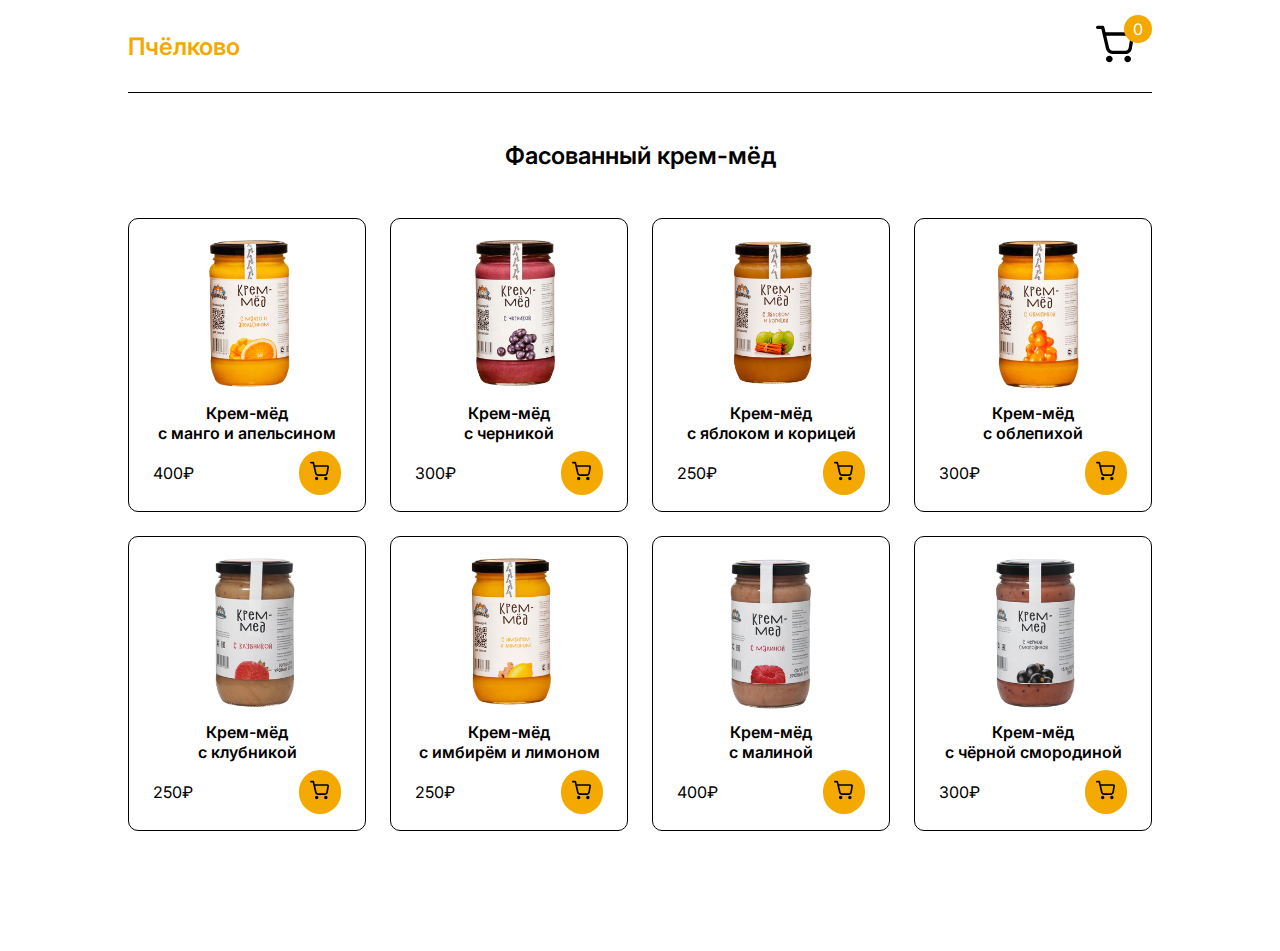
<file: index.html>
<!DOCTYPE html>
<html lang="ru" xmlns="http://www.w3.org/1999/xhtml">
<head>
    <meta charset="UTF-8">
    <title>Пчёлково</title>
    <link rel="stylesheet" href="style.css">
</head>
<body>
    
    <div class="container">

        <header>
            <div class="space-between nav">
                <a href="index.html" class="zagolovik color-orange">Пчёлково</a>
                <div class="cursor-pointer korzina-open">
                    <img src="image/basket.svg" class="header-icon">
                    <div class="background-orange header-kolichestvo">0</div>
                </div>
            </div>
        </header>

        <div class="centering zagolovik zagolovik-cataloga">Фасованный крем-мёд</div>
        <div class="catalog"></div>
        

    </div>

    <div class="korzina-content">

        <div class="space-between korzina-close">
            <div class="zagolovik">Корзина</div>
            <img src="image/close.svg" alt="закрыть" class="cursor-pointer korzina-close-img">         
        </div>
        
        <ul class="korzina-cards"></ul>

        <div class="korzina-itog">
            <div class="k-oplate">
                <div class="zagolovik">К оплате:</div>
                <div class="total">0</div>
                <div class="zagolovik">&#8381</div>
            </div>

            <a href="pokupka.html" class="centering cursor-pointer background-orange korzina-button">Оплатить</a>
        </div>

    </div>

    <script src="app.js"></script>
</body>
</html>
</file>
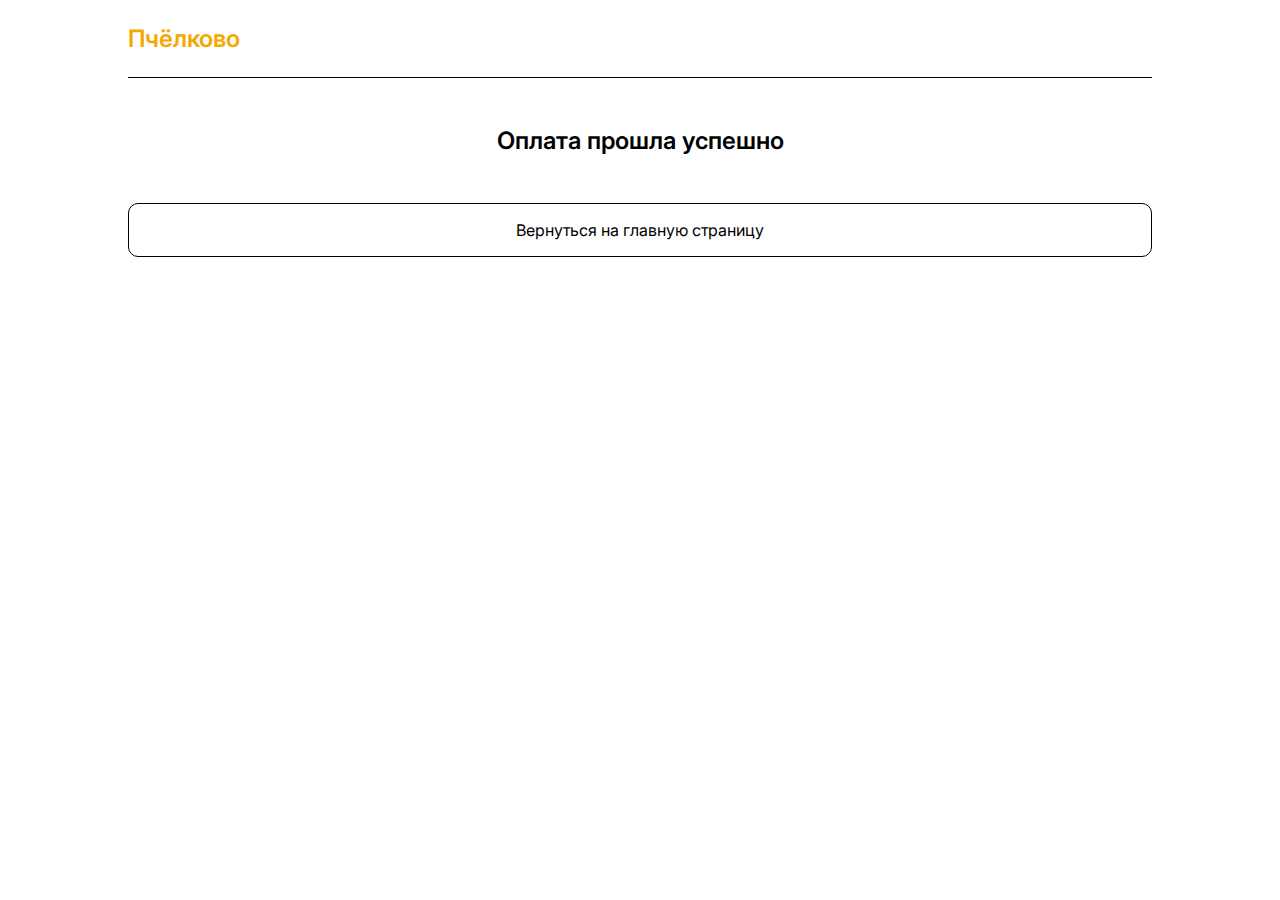
<file: pokupka.html>
﻿<!DOCTYPE html>
<html lang="en" xmlns="http://www.w3.org/1999/xhtml">
<head>
    <meta charset="utf-8" />
    <title>Оплата</title>
    <link rel="stylesheet" href="style.css">
</head>
<body>
    <div class="container">

        <header>
            <div class="space-between nav">
                <a href="index.html" class="zagolovik color-orange">Пчёлково</a>
            </div>
        </header>

        <div class="centering zagolovik zagolovik-cataloga">Оплата прошла успешно</div>
        <a href="index.html" class="centering item">Вернуться на главную страницу</a>
    </div>
</body>
</html>
</file>
<file: style.css>
@import url('https://fonts.googleapis.com/css2?family=Inter:wght@100..900&display=swap');
* {
    padding: 0px;
    margin: 0px;
    font-family: "Inter", sans-serif;
    font-style: normal;
    border: none;
    text-decoration: none;
    list-style: none;
    color: #000;
    font-size: 16px;
}
.container {
    max-width: 1024px;
    width: 100%;
    transition: 0.5s;
    margin: auto;
    margin-bottom: 120px; /*расстояние внизу страницы*/
}
/*частоиспользуемые свойства*/
.centering {
    display: flex;
    justify-content: center;
    align-items: center;
}
.space-between {
    display: flex;
    justify-content: space-between;
    align-items: center;
}
.zagolovik {
    font-size: 24px;
    font-weight: 600;
}
.cursor-pointer {
    cursor: pointer;
}
.color-orange{
    color: #F4A900;
}
.background-orange {
    background: #F4A900;
}
/*общее*/
img {
    width: 100%;
}
button {
    background: #fff;
}
/*header*/
.nav{
    padding: 1.5rem 1rem 1.5rem 0;
    border-bottom: 1px solid #000;
}
.korzina-open {
    position: relative;
}
.header-icon {
    width: 40px;
}
.header-kolichestvo {
    color: #fff;
    border-radius: 50px;
    position: absolute;
    top: -20%;
    left: 70%;
    padding: 4px 9px;
}
/*каталог*/
.zagolovik-cataloga {
    padding: 3rem 0;
}
.catalog {
    width: 100%;
    display: grid;
    grid-template-columns: repeat(auto-fit, minmax(220px, auto));
    gap: 24px;
}
/*карточка товара в каталоге*/
.item {
    text-align: center;
    border: 1px solid #000;
    border-radius: 10px;
    transition: 0.5s;
    padding: 1rem 1.5rem;
}
.item:hover {
    background: #FADFAD;
    transform: scale(1.05);
    transition: 0.5s;
}
.item-title{
    font-weight: 600;
    margin: 0.5rem 0;
    text-align: center;
}
.item-button {
    border-radius: 50px;
}
.item-button-img {
    width: 22px;
    height: 20px;
    padding: 10px;
}
/*корзина*/
.korzina-content {
    position: fixed;
    top: 0;
    left: 100%;
    width: 380px;
    background-color: #fff;
    height: 100vh;
    transition: 0.5s;
    border-left: 1px solid #000;
}
.active .korzina-content {
    left: calc(100% - 380px);
}
.korzina-close {
    padding: 2rem 1rem;
}
.korzina-close-img {
    width: 30px;
}
/*карточка товара в корзине*/
.kcard {
    display: grid;
    grid-template-columns: 30% 60% 10%;
    color: #fff;
    font-size:0.8rem;
    padding: 0.5rem 1rem 0.5rem 0;
    border-bottom: 1px solid #000;
}
.count {
    display: flex;
    align-items: center;
}
.plus-minus {
    height: 24px;
    width: 36px;
    background: #dcdcdc;
}
.value-kolichestvo {
    margin: 0 1rem;
}
.name-card {
    display: flex;
    flex-direction: column;
    gap: 0.5rem;
}
.korzina-trash {
    background: #fff;
    padding: 1rem 0;
    margin: 0 0;
    width: 80%;
}
/*итог корзины*/
.korzina-itog {
    position: absolute;
    bottom: 0;
    width: 100%;
    font-size: 1.5rem;
}
.k-oplate {
    display: flex;
    margin-left: 1rem;
}
.total {
    margin-left:1rem;
    font-size: 24px;
}
.korzina-button {
    width: 100%;
    height: 70px;
    margin-top: 1rem;
    font-size: 20px;
}
</file>
